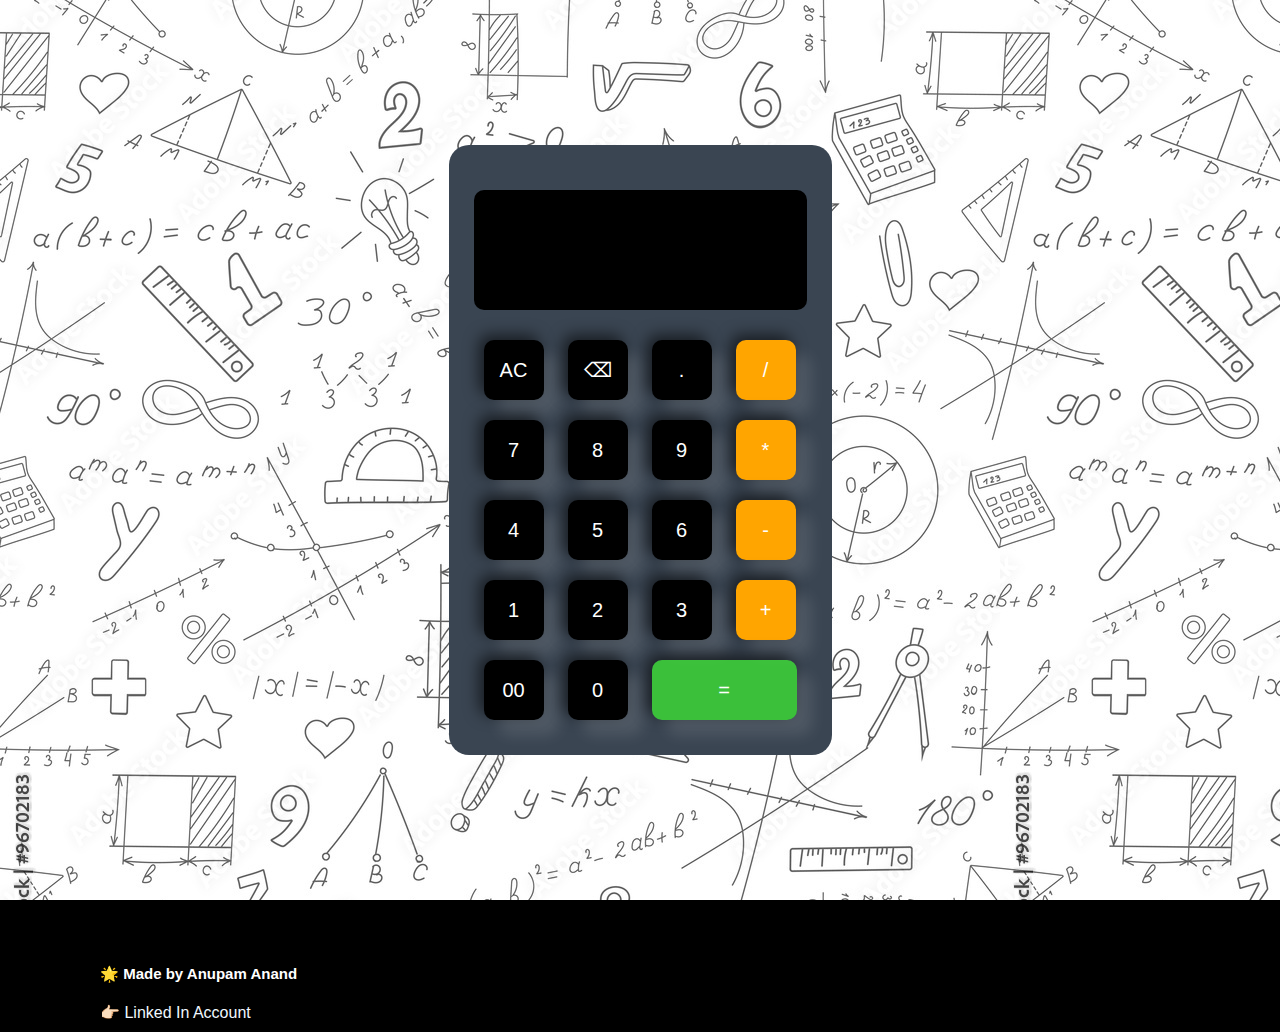
<file: index.html>
<!DOCTYPE html>
<html lang="en" dir="ltr">
<head>
    <meta charset="UTF-8">
    <title>Digital Calculator</title>  
    <link rel="stylesheet" href="style.css">
</head>
<body>
    <div class="container">
        <div class="calculator">

            <form>
                <div class="display">
                    
                    <input type="text" name="display" id="display">
                    
                </div>
                <div>
                    <input type="button" value="AC" id="j" onclick="clearDisplay()">
                    <input type="button" value="⌫" id="j" onclick="backspace()">
                    <input type="button" value="." id="j" onclick="appendChar('.')">
                    <input type="button" value="/" class="symbol" onclick="appendChar('/')">
                </div>
                <div>
                    <input type="button" value="7" id="j" onclick="appendChar('7')">
                    <input type="button" value="8" id="j" onclick="appendChar('8')">
                    <input type="button" value="9" id="j" onclick="appendChar('9')">
                    <input type="button" value="*" class="symbol" onclick="appendChar('*')">
                </div>
                <div>
                    <input type="button" value="4" id="j" onclick="appendChar('4')">
                    <input type="button" value="5" id="j" onclick="appendChar('5')">
                    <input type="button" value="6" id="j" onclick="appendChar('6')">
                    <input type="button" value="-" class="symbol" onclick="appendChar('-')">
                </div>
                <div>
                    <input type="button" value="1" id="j" onclick="appendChar('1')">
                    <input type="button" value="2" id="j" onclick="appendChar('2')">
                    <input type="button" value="3" id="j" onclick="appendChar('3')">
                    <input type="button" value="+" class="symbol" onclick="appendChar('+')">
                </div>
                <div>
                    <input type="button" value="00" id="j">
                    <input type="button" value="0" id="j" onclick="appendChar('0')">
                    <input type="button" value="=" class="equalsign" class="symbol" onclick="calculate()">
                </div>                       
            </form>
        </div>
    </div>

    <script src="index.js" charset="UTF-8"></script>
    
</body>  
<div class="foot">
<h3> 🌟 Made by Anupam Anand</h3>
<a href="https://www.linkedin.com/in/anupam-anand05/"> 👉🏻 Linked In Account</a>
</div>
</html>



<!--easy form for calculator including html&js both 


<!DOCTYPE html>
<html lang="en" dir="ltr">
<meta charset="UTF-8">
<title>Digital Calculator</title>  
<link rel="stylesheet" href="Untitled-1.css">
<body>
 <div class="container">
    <div class="calculator">
        <form>
            <div class="display">
                <input type="text" name="display">
            </div>
            <div>
            <input type="button" value="AC" id="j"  onclick="display.value =''">
            <input type="button" value=" ⌫ "id="j"  onclick="display.value = display.value.toString().slice(0,-1)">
            <input type="button" value="."id="j"  onclick="display.value +='.'">
            <input type="button" value="/" class="symbol"  onclick="display.value +='/'">
            </div>
            <div>
                <input type="button" value="7" id="j" onclick="display.value +='7'">
                <input type="button" value="8" id="j"  onclick="display.value +='8'">
                <input type="button" value="9" id="j"  onclick="display.value +='9'">
                <input type="button" value="*" class="symbol"  onclick="display.value +='*'">
                </div>
                 <div>
                    <input type="button" value="4" id="j"  onclick="display.value +='4'">
                    <input type="button" value="5" id="j"  onclick="display.value +='5'">
                    <input type="button" value="6" id="j"  onclick="display.value +='6'">
                    <input type="button" value="-" class="symbol"  onclick="display.value +='-'">
                    </div>
                     <div>
                        <input type="button" value="1" id="j"  onclick="display.value +='1'">
                        <input type="button" value="2" id="j"  onclick="display.value +='2'">
                        <input type="button" value="3" id="j"  onclick="display.value +='3'">
                        <input type="button" value="+" class="symbol"  onclick="display.value +='+'">
                        </div>
                        <div>
                            <input type="button" value="00" id="j">
                            <input type="button" value="0" id="j"  onclick="display.value +='0'">
                            <input type="button" value="=" class="equalsign" class="symbol"  onclick= "display.value= eval(display.value)">
                            </div>                       

        </form>
    </div>
 </div>
   

    

</body>  


</html>

-->
</file>
<file: style.css>
html, body {
    width: 100%;
    height: 100%;
    margin: 0;
    padding: 0;
   
}

.container{
    width:100%;
    height:100vh;
    display:flex;
    justify-content: center;
    align-items: center;
    background-image: URL(./calculator-logo_2694667.jpg);
}
@media screen and (max-width:600px) {.calculator{
  width: auto;
  height:auto;
    
}}
    
.foot{

    background: #000;
    padding: 10px;
    color: #fff;
    font-family: Netflix Sans,Helvetica Neue,Segoe UI,Roboto,Ubuntu,sans-serif;
    font-size: 10px;
    padding-top: 50px; 
    padding-left: 100px;
}
.foot h3 {
    color:#fff;
    font-size: 15px;
    font-weight: 700;
    margin-bottom: 20px;
    width: 100%;
}
a{
    color: aliceblue;
    text-decoration: none;
    font-size: medium;
}

.calculator{
    background-color:#3a4552;
    padding: 25px;
    border-radius: 20px;
    margin-top: 40%;
    margin-bottom: 40%;
    
    
}


.calculator form input{
    border:0;
    outline: 0;
    height:60px;
    width:60px;
    border-radius: 10px;
    box-shadow: 15px 15px 15px rgba(255, 255, 255, 0.114),-5px -5px 15px rgba(0, 0, 0, 0.598);
    background: transparent;
    font-size: 20px;
    color: #fff;
    cursor: pointer;
    margin: 10px;
}

form .display{
display: flex;
justify-content:flex-end;
margin: 20px 0px ;
background-color: black;
height: 120px;
border-radius: 10px;
color: #fff;


}

 form .display input{
    text-align: right;
    flex: 1;
    font-weight: 500;
    font-size: 80px;
    box-shadow: none;
    color: aqua;
    height: 120px;

    
    
}


form input.equalsign{
    width:145px;
}

 form input.symbol{
    background-color: orange;
    box-shadow:5px 5px x hsla(40, 97%, 49%, 0.87)
}

#j{
   background-color: black;
   
}
 form input.equalsign{
    background-color: rgba(61, 255, 47, 0.662);

}
</file>
<file: Untitled-1.css>
html, body {
    width: 100%;
    height: 100%;
    margin: 0;
    padding: 0;
   
}

.container{
    width:100%;
    height:100vh;
    display:flex;
    justify-content: center;
    align-items: center;
    background-image: url(background.jpg);
}
@media screen and (max-width:600px) {.calculator{
  width: auto;
  height:auto;
    
}}
    
.foot{

    background: #000;
    padding: 10px;
    color: #fff;
    font-family: Netflix Sans,Helvetica Neue,Segoe UI,Roboto,Ubuntu,sans-serif;
    font-size: 10px;
    padding-top: 50px; 
    padding-left: 100px;
}
.foot h3 {
    color:#fff;
    font-size: 15px;
    font-weight: 700;
    margin-bottom: 20px;
    width: 100%;
}
a{
    color: aliceblue;
    text-decoration: none;
    font-size: medium;
}

.calculator{
    background-color:#3a4552;
    padding: 25px;
    border-radius: 20px;
    margin-top: 40%;
    margin-bottom: 40%;
    
    
}


.calculator form input{
    border:0;
    outline: 0;
    height:60px;
    width:60px;
    border-radius: 10px;
    box-shadow: 15px 15px 15px rgba(255, 255, 255, 0.114),-5px -5px 15px rgba(0, 0, 0, 0.598);
    background: transparent;
    font-size: 20px;
    color: #fff;
    cursor: pointer;
    margin: 10px;
}

form .display{
display: flex;
justify-content:flex-end;
margin: 20px 0px ;
background-color: black;
height: 120px;
border-radius: 10px;
color: #fff;


}

 form .display input{
    text-align: right;
    flex: 1;
    font-weight: 500;
    font-size: 80px;
    box-shadow: none;
    color: aqua;
    height: 120px;

    
    
}


form input.equalsign{
    width:145px;
}

 form input.symbol{
    background-color: orange;
    box-shadow:5px 5px x hsla(40, 97%, 49%, 0.87)
}

#j{
   background-color: black;
   
}
 form input.equalsign{
    background-color: rgba(61, 255, 47, 0.662);

}
</file>
